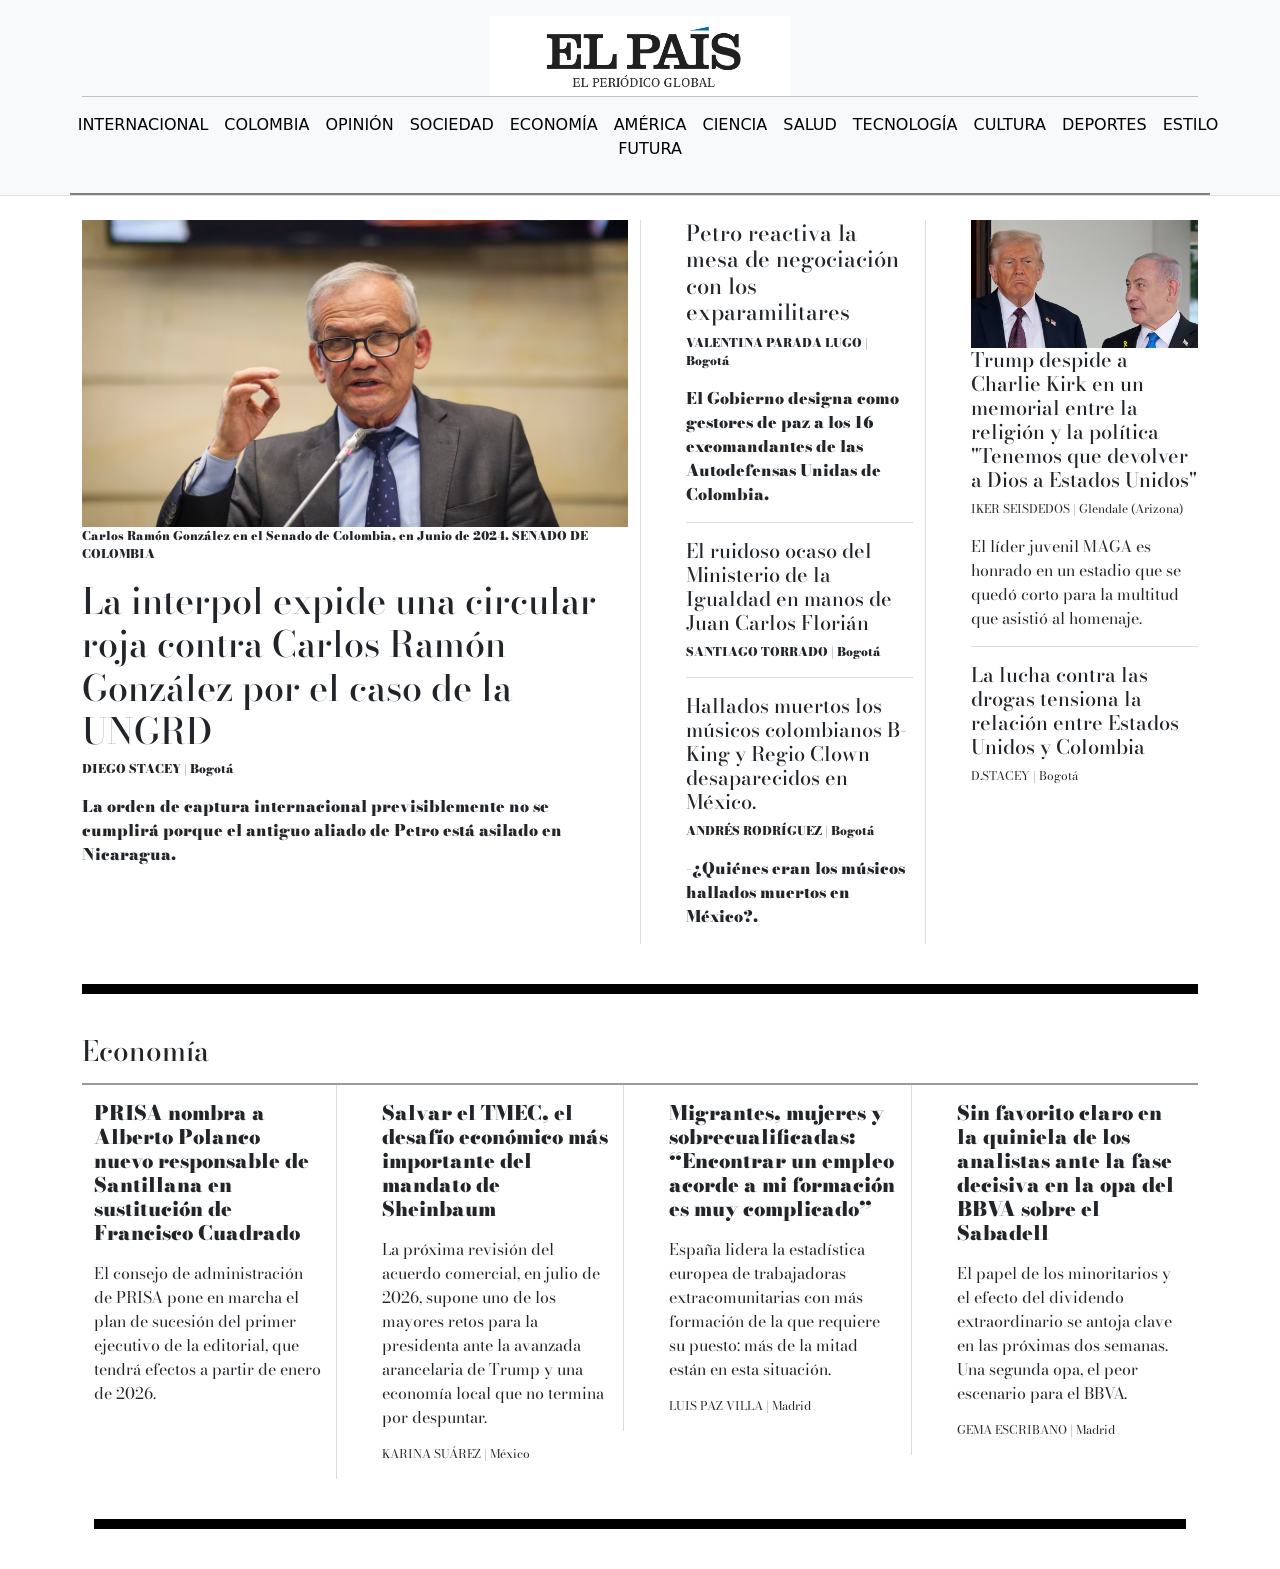
<file: index.html>
<!DOCTYPE html>
<html lang="en">
<head>
  <link rel="stylesheet" href="sofi.css">
   <link rel="preconnect" href="https://fonts.googleapis.com">
<link rel="preconnect" href="https://fonts.gstatic.com" crossorigin>
<link href="https://fonts.googleapis.com/css2?family=Bodoni+Moda+SC:ital,opsz,wght@0,6..96,400..900;1,6..96,400..900&family=Bodoni+Moda" rel="stylesheet">
    <meta charset="UTF-8">
    <title>Document</title>
    <link href="https://cdn.jsdelivr.net/npm/bootstrap@5.3.8/dist/css/bootstrap.min.css" rel="stylesheet" integrity="sha384-sRIl4kxILFvY47J16cr9ZwB07vP4J8+LH7qKQnuqkuIAvNWLzeN8tE5YBujZqJLB" crossorigin="anonymous">

</head>
<body>


  <header class="bg-light border-bottom mb-4">
     <div class="container text-center py-3"hr style="border: none; border-bottom: 2px solid grey;">
     
   <img src="EL PAIS.png" width="300" height="80" >
      
       <ul class="nav justify-content-center" style="border: none; border-top: 1px solid rgb(195, 194, 194);"> 
    <nav class="navbar navbar-expand-lg bg-body-tertiary">
  <div class="container-fluid">
    <a class="navbar-brand" href="#"></a>
    <button class="navbar-toggler" type="button" data-bs-toggle="collapse" data-bs-target="#navbarNavAltMarkup" aria-controls="navbarNavAltMarkup" aria-expanded="false" aria-label="Toggle navigation">
      <span class="navbar-toggler-icon"></span>
    </button>
    <div class="collapse navbar-collapse" id="navbarNavAltMarkup">
      <div class="navbar-nav">
        
        <a class="nav-link active" aria-current="page" href="#">INTERNACIONAL</a>
        <a class="nav-link active" aria-current="page" href="#">COLOMBIA</a>
        <a class="nav-link active" aria-current="page" href="#">OPINIÓN</a>
        <a class="nav-link active" aria-current="page" href="#">SOCIEDAD</a>
        <a class="nav-link active" aria-current="page" href="#">ECONOMÍA</a>
        <a class="nav-link active" aria-current="page" href="#">AMÉRICA FUTURA</a>
        <a class="nav-link active" aria-current="page" href="#">CIENCIA</a>
        <a class="nav-link active" aria-current="page" href="#">SALUD </a>
        <a class="nav-link active" aria-current="page" href="#">TECNOLOGÍA</a>
        <a class="nav-link active" aria-current="page" href="#">CULTURA</a>
        <a class="nav-link active" aria-current="page" href="#">DEPORTES</a>
        <a class="nav-link active" aria-current="page" href="#">ESTILO</a>
      
      </div>
    </div>
  </div>
</nav>
  </header>

  <main class="container">
    <div class="row">

      <section class="col-lg-6">

        <article class="Bodoni-Moda-sofi-gordita col">
          <img src="imagen1.png" class="img-fluid" height="350" width="615">
          <p style="font-size: 12px;">Carlos Ramón González en el Senado de Colombia, en Junio de 2024. SENADO DE COLOMBIA</p>
          <div class="card-body">
            <h2 style="font-size: 36px;">La interpol expide una circular roja contra Carlos Ramón González por el caso de la UNGRD</h2>
            <p style="font-size: 12px;">DIEGO STACEY | Bogotá</p>
            <p style="font-size: 16px;">La orden de captura internacional previsiblemente no se cumplirá porque el antiguo aliado de Petro está asilado en Nicaragua.</p>
          </article>
        </section>
         <section class="col-lg-3"div class="col"style="border-left:1px solid rgb(220, 220, 220); padding-left:45px;">

        <article class="col">
         
        <article class="Bodoni-Moda-sofi-gordita col" style="border: none; border-bottom: 1px solid rgb(220, 220, 220);">
            <h2 style="font-size: 22px;">Petro reactiva la mesa de negociación con los exparamilitares</h2>
            <p style="font-size: 12px;">VALENTINA PARADA LUGO | Bogotá</p>
            <p style="font-size: 16px;">El Gobierno designa como gestores de paz a los 16 excomandantes de las Autodefensas Unidas de Colombia.</p>
          </article>
          <article class="col">
        
         
          <article class="Bodoni-Moda-sofi-gordita col my-3" style="border: none; border-bottom: 1px solid rgb(220, 220, 220);">
            <h2 style="font-size: 20px;">El ruidoso ocaso del Ministerio de la Igualdad en manos de Juan Carlos Florián</h2>
            <p style="font-size: 12px;">SANTIAGO TORRADO | Bogotá</p>
            
          </article>
          <article class="col">
        
          
          <article class="Bodoni-Moda-sofi-gordita col">
            <h2 style="font-size: 20px;">Hallados muertos los músicos colombianos B-King y Regio Clown desaparecidos en México. </h2>
            <p style="font-size: 12px;">ANDRÉS RODRÍGUEZ | Bogotá</p>
            <p style="font-size: 16px;">-¿Quiénes eran los músicos hallados muertos en México?.</p>
          </article>
        </section>
         <section class="col-lg-3"div class="col"style="border-left:1px solid rgb(220, 220, 220); padding-left:45px;">

        <article class="col">
         
          
          <article class="Bodoni-Moda-sofi col"style="border: none; border-bottom: 1px solid rgb(220, 220, 220);">
            <img src="Trompeta.png" class="img-fluid" height="165" width="270">
            <h2 style="font-size: 20px;">Trump despide a Charlie Kirk en un memorial entre la religión y la política "Tenemos que devolver a Dios a Estados Unidos"</h2>
            <p style="font-size: 12px;">IKER SEISDEDOS | Glendale (Arizona)</p>
            <p style="font-size: 16px;">El líder juvenil MAGA es honrado en un estadio que se quedó corto para la multitud que asistió al homenaje.</p>
          </article>
          
        
         
          <article class="Bodoni-Moda-sofi col my-3">
            <h2 style="font-size: 20px;">La lucha contra las drogas tensiona la relación entre Estados Unidos y Colombia</h2>
            <p style="font-size: 12px;">D.STACEY | Bogotá</p>
</div>
          </article>
          
        </section>
<section>
  <div class="divider-single"></div>
  <div class="Bodoni-Moda-sofi col ">
  <h3>Economía</h3>
  <div class="container text-left my-3" style="border: none; border-top: 2px solid rgb(155, 154, 154);">
  <div class="row align-items-start">
    <div class="Bodoni-Moda-sofi col">
       <h5 class="Bodoni-Moda-sofi-gordita my-3">PRISA nombra a Alberto Polanco nuevo responsable de Santillana en sustitución de Francisco Cuadrado</h5>
      <p>
        El consejo de administración de PRISA pone en marcha el plan de sucesión del primer ejecutivo de la editorial, 
        que tendrá efectos a partir de enero de 2026.
      </p>
    </div>
    <div class="Bodoni-Moda-sofi col"style="border-left:1px solid rgb(220, 220, 220); padding-left:45px;">
       <h5 class="Bodoni-Moda-sofi-gordita my-3">Salvar el TMEC, el desafío económico más importante del mandato de Sheinbaum</h5>
      <p>
        La próxima revisión del acuerdo comercial, en julio de 2026, supone uno de los mayores retos para la presidenta 
        ante la avanzada arancelaria de Trump y una economía local que no termina por despuntar.
      </p>
      <p style="font-size: 12px;">KARINA SUÁREZ | México</p>
    </div>
   <div class="Bodoni-Moda-sofi col"style="border-left:1px solid rgb(220, 220, 220); padding-left:45px;">
     
     <h5 class="Bodoni-Moda-sofi-gordita my-3">Migrantes, mujeres y sobrecualificadas: “Encontrar un empleo acorde a mi formación es muy complicado”</h5>
      <p>
        España lidera la estadística europea de trabajadoras extracomunitarias con más formación de la que requiere 
        su puesto: más de la mitad están en esta situación.
      </p>
      <p style="font-size: 12px;">LUIS PAZ VILLA | Madrid</p>
     
    </div>
    <div class="Bodoni-Moda-sofi col"style="border-left:1px solid rgb(220, 220, 220); padding-left:45px;">
       <h5 class="Bodoni-Moda-sofi-gordita my-3"> Sin favorito claro en la quiniela de los analistas ante la fase decisiva en la opa del BBVA sobre el Sabadell</h5>
      <p>
        El papel de los minoritarios y el efecto del dividendo extraordinario se antoja clave en las próximas dos semanas. 
        Una segunda opa, el peor escenario para el BBVA.
      </p>
      <p style="font-size: 12px;">GEMA ESCRIBANO | Madrid </p>
  </div>
</div>
    <div class="divider-single"></div>
    </td>
  </tr>
</table>
</section>
    
    
  <script src="https://cdn.jsdelivr.net/npm/bootstrap@5.3.2/dist/js/bootstrap.bundle.min.js"></script>
</body>
</html>
</file>
<file: sofi.css>
.Bodoni-Moda-sofi {
  font-family: "Bodoni Moda", serif;
  font-optical-sizing: auto;
  font-weight: 300;
  font-style: medium;
}
.divider-single {
  height: 10px;
  background-color: #000;
  margin: 40px 0;
}
.Bodoni-Moda-sofi-gordita {
  font-family: "Bodoni Moda", serif;
  font-optical-sizing: auto;
  font-weight: 900;
  font-style: normal;
}
</file>
